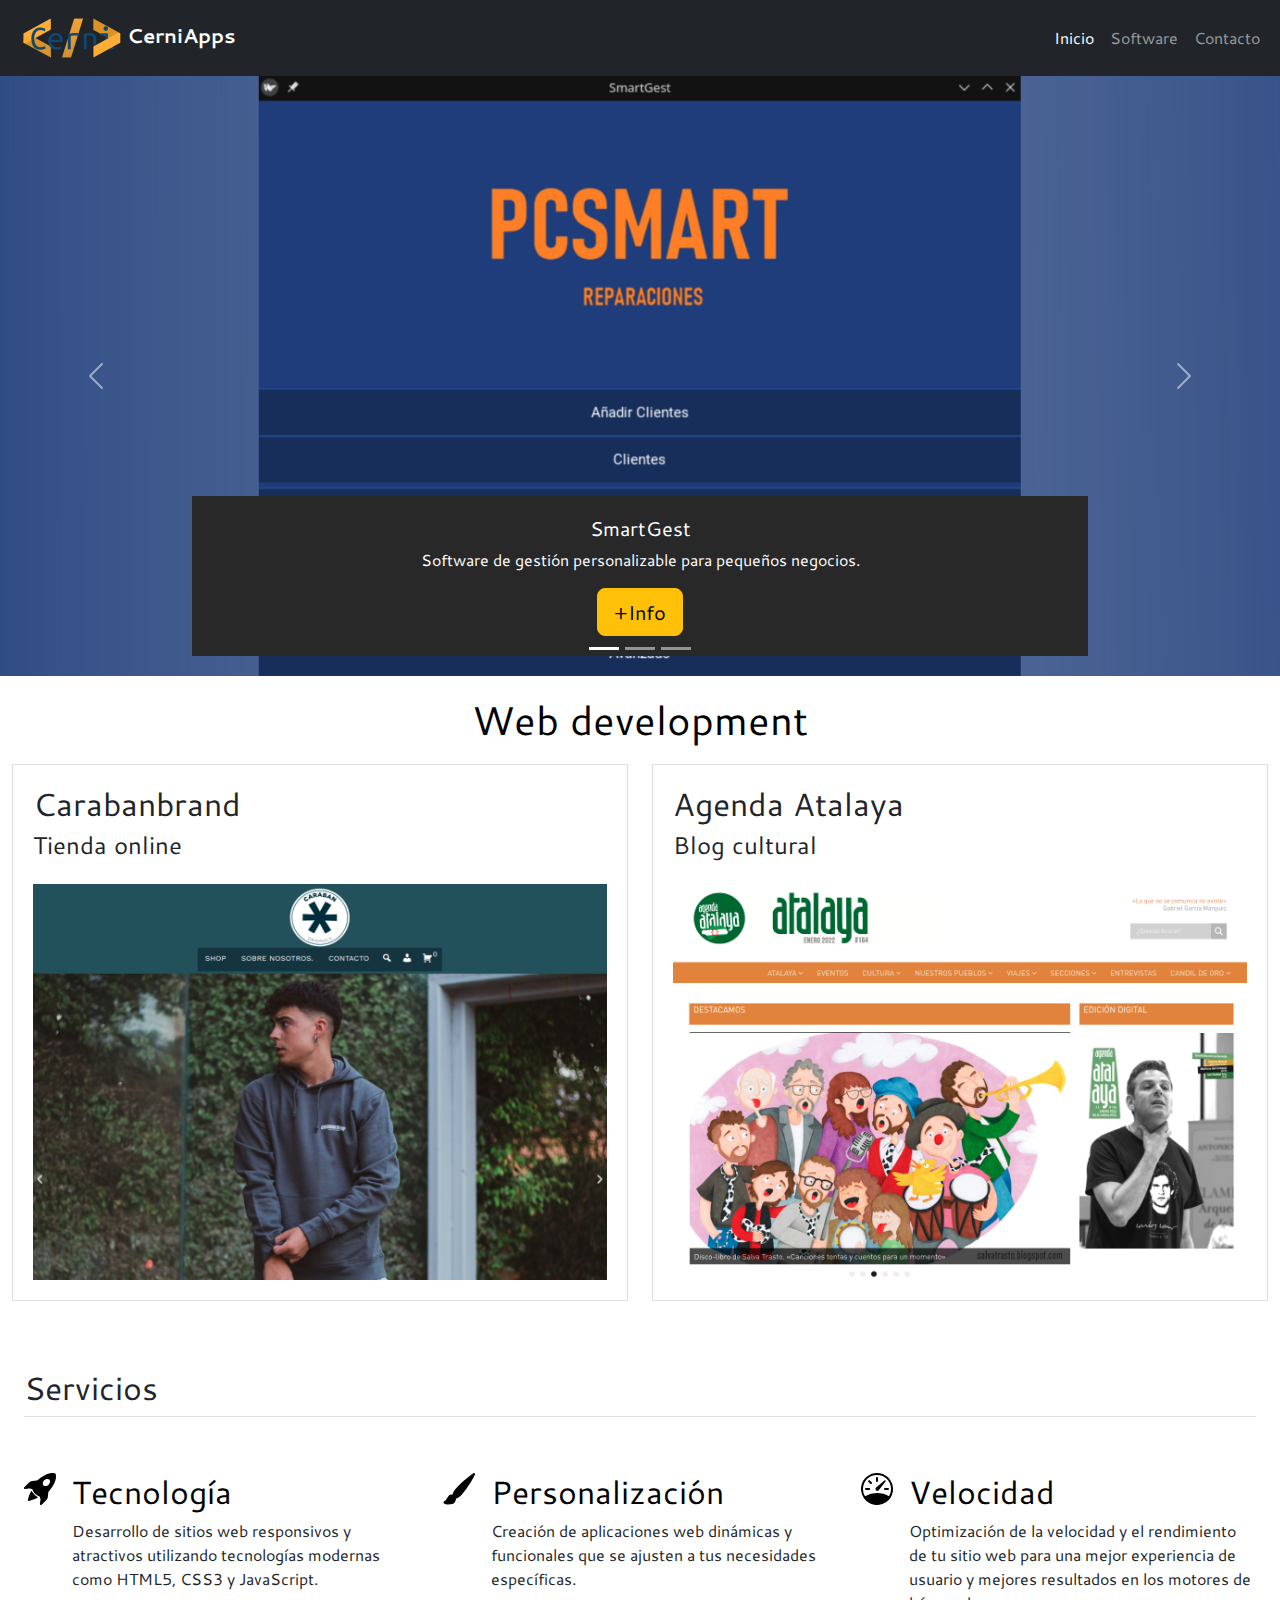
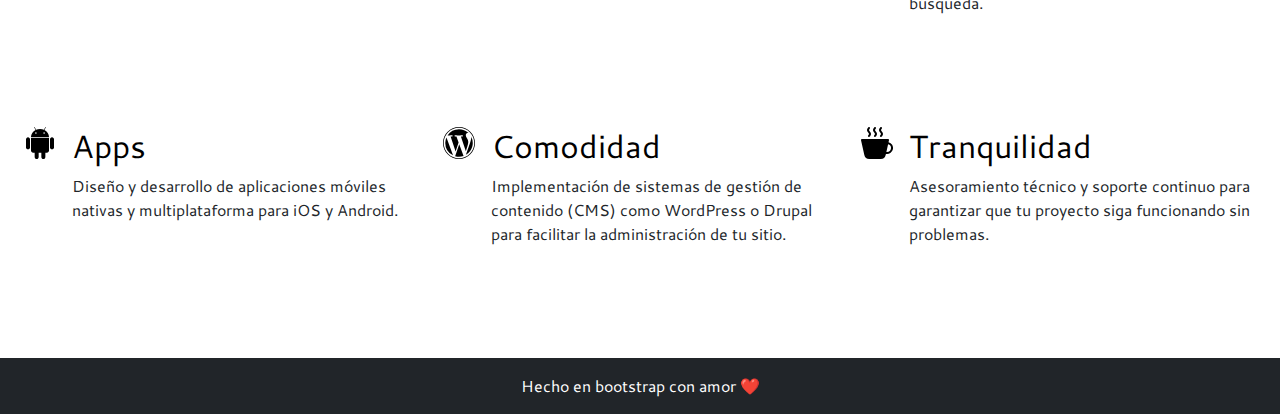
<file: index.html>
<!DOCTYPE html>
<html lang="en">
<head>
    <meta charset="UTF-8">
    <meta name="viewport" content="width=device-width, initial-scale=1.0">
    <title>CerniApps - Web and Apps</title>
    <!-- CSS -->
    <link href="https://cdn.jsdelivr.net/npm/bootstrap@5.3.3/dist/css/bootstrap.min.css" rel="stylesheet" integrity="sha384-QWTKZyjpPEjISv5WaRU9OFeRpok6YctnYmDr5pNlyT2bRjXh0JMhjY6hW+ALEwIH" crossorigin="anonymous">
    <link href="estilos.css" rel="stylesheet">
    <!--------->
    <link rel="preconnect" href="https://fonts.googleapis.com">
    <link rel="preconnect" href="https://fonts.gstatic.com" crossorigin>
    <link href="https://fonts.googleapis.com/css2?family=Cantarell:ital,wght@0,400;0,700;1,400;1,700&display=swap" rel="stylesheet">
</head>
<body>
    <header>
        <!-- Barra Navegacion -->
        <nav class="navbar navbar-expand-lg navbar-dark bg-dark">

            <!-- Contenido global -->
            <div class="container">

                <!-- Logo home -->
                <a class="navbar-brand" id="logo-text" href="./index.html">
                  <img id="logo" src="./media/cerni-logo.png" alt="...">
                  CerniApps
                </a>

                <!-- Boton toggle -->
                <button class="navbar-toggler" type="button" data-bs-toggle="collapse" data-bs-target="#navbarNav" aria-controls="navbarNav" aria-expanded="false" aria-label="Toggle navigation">
                    <span class="navbar-toggler-icon"></span>
                </button>
                
                <!-- Menu -->
                <div class="collapse navbar-collapse" id="navbarNav">
                    <ul class="navbar-nav ms-auto">
                        <li class="nav-item">
                            <a class="nav-link active" aria-current="page" href="./index.html">Inicio</a>
                        </li>
                        <li class="nav-item">
                            <a class="nav-link" href="./software.html">Software</a>
                        </li>
                        <li class="nav-item">
                            <a class="nav-link" href="./contacto.html">Contacto</a>
                        </li>
                    </ul>
                </div>
            </div>
        </nav>
    </header>
    <main>
      <!-- Contenido principal -->
      <div id="main">
        <!-- <div id="left">
        </div> -->
        <!-- Carrusel -->
        <div id="center" class="carousel slide" data-bs-ride="carousel">
          <div class="carousel-indicators">
            <button type="button" data-bs-target="#center" data-bs-slide-to="0" class="active" aria-current="true" aria-label="Slide 1"></button>
            <button type="button" data-bs-target="#center" data-bs-slide-to="1" aria-label="Slide 2"></button>
            <button type="button" data-bs-target="#center" data-bs-slide-to="2" aria-label="Slide 3"></button>
          </div>
          <div class="carousel-inner">
            <div class="carousel-item active">
              <img src="./media/SmartGest.png" class="d-block w-100" alt="...">
              <div class="carousel-caption" id="carousel-tag">
                <h5>SmartGest</h5>
                <p>Software de gestión personalizable para pequeños negocios.</p>
                <a class="btn btn-lg btn-warning" href="https://github.com/Cernical/SmartGest" target="_blank">+Info</a>
              </div>
            </div>
            <div class="carousel-item">
              <img src="./media/GlobalMark.png" class="d-block  w-100" alt="...">
              <div class="carousel-caption" id="carousel-tag">
                <h5>Globalmark</h5>
                <p>Benchmark escrito en Python que apsira ser de uso universal.</p>
                <a class="btn btn-lg btn-warning" href="https://github.com/Cernical/Globalmark" target="_blank">+Info</a>
              </div>
            </div>
            <div class="carousel-item">
              <img src="./media/MathGame.png" class="d-block w-100" alt="...">
              <div class="carousel-caption" id="carousel-tag">
                <h5>MathGame</h5>
                <p>App de minijuegos y curiosidades matemáticas.</p>
                <a class="btn btn-lg btn-warning" href="https://github.com/Cernical/MathGame-Android-Edition" target="_blank">+Info</a>
              </div>
            </div>
          </div>
          <button class="carousel-control-prev" type="button" data-bs-target="#center" data-bs-slide="prev">
            <span class="carousel-control-prev-icon" aria-hidden="true"></span>
            <span class="visually-hidden">Anterior</span>
          </button>
          <button class="carousel-control-next" type="button" data-bs-target="#center" data-bs-slide="next">
            <span class="carousel-control-next-icon" aria-hidden="true"></span>
            <span class="visually-hidden">Siguiente</span>
          </button>
        </div>
        <!-------------->
        <!-- <div id="right">
        </div> -->
      </div>
      <!-------------->
      <!--        Titulo Webs         -->
      <div class="container text-center">
        <h1 id="titulo-webs" style="color: rgb(0, 0, 0);">Web development</span>
      </div>
      <!-------------------------------->
      <!--   Grid webs    -->
      <div class="container">
        <div class="row">
          <div class="col-md-6">
            <div class="producto">
              <h2>Carabanbrand</h2>
              <h4>Tienda online</h4>
              <img class="mt-3" src="./media/Caraban.png" alt="Carabanbrand">
            </div>
          </div>
          <div class="col-md-6">
            <div class="producto">
              <h2>Agenda Atalaya</h2>
              <h4>Blog cultural</h4>
              <img class="mt-3" src="./media/Agenda.png" alt="Agenda Atalaya">
            </div>
          </div>
        </div>
      </div>
      <!-------------------->
      <!-- Servicios -->
      <div class="container px-4 py-5" id="hanging-icons">
        <h2 class="pb-2 border-bottom">Servicios</h2>
        <div class="row g-4 py-5 row-cols-1 row-cols-lg-3">
          <div class="col d-flex align-items-start">
            <div class="icon-square text-body-emphasis d-inline-flex align-items-center justify-content-center fs-4 flex-shrink-0 me-3">
              <svg xmlns="http://www.w3.org/2000/svg" width="32" height="32" fill="currentColor" class="bi bi-rocket-takeoff-fill" viewBox="0 0 16 16">
                <path d="M12.17 9.53c2.307-2.592 3.278-4.684 3.641-6.218.21-.887.214-1.58.16-2.065a3.6 3.6 0 0 0-.108-.563 2 2 0 0 0-.078-.23V.453c-.073-.164-.168-.234-.352-.295a2 2 0 0 0-.16-.045 4 4 0 0 0-.57-.093c-.49-.044-1.19-.03-2.08.188-1.536.374-3.618 1.343-6.161 3.604l-2.4.238h-.006a2.55 2.55 0 0 0-1.524.734L.15 7.17a.512.512 0 0 0 .433.868l1.896-.271c.28-.04.592.013.955.132.232.076.437.16.655.248l.203.083c.196.816.66 1.58 1.275 2.195.613.614 1.376 1.08 2.191 1.277l.082.202c.089.218.173.424.249.657.118.363.172.676.132.956l-.271 1.9a.512.512 0 0 0 .867.433l2.382-2.386c.41-.41.668-.949.732-1.526zm.11-3.699c-.797.8-1.93.961-2.528.362-.598-.6-.436-1.733.361-2.532.798-.799 1.93-.96 2.528-.361s.437 1.732-.36 2.531Z"/>
                <path d="M5.205 10.787a7.6 7.6 0 0 0 1.804 1.352c-1.118 1.007-4.929 2.028-5.054 1.903-.126-.127.737-4.189 1.839-5.18.346.69.837 1.35 1.411 1.925"/>
              </svg>
            </div>
            <div>
              <h3 class="fs-2 text-body-emphasis">Tecnología</h3>
              <p>Desarrollo de sitios web responsivos y atractivos utilizando tecnologías modernas como HTML5, CSS3 y JavaScript.</p>
            </div>
          </div>
          <div class="col d-flex align-items-start">
            <div class="icon-square text-body-emphasis d-inline-flex align-items-center justify-content-center fs-4 flex-shrink-0 me-3">
              <svg xmlns="http://www.w3.org/2000/svg" width="32" height="32" fill="currentColor" class="bi bi-brush-fill" viewBox="0 0 16 16">
                <path d="M15.825.12a.5.5 0 0 1 .132.584c-1.53 3.43-4.743 8.17-7.095 10.64a6.1 6.1 0 0 1-2.373 1.534c-.018.227-.06.538-.16.868-.201.659-.667 1.479-1.708 1.74a8.1 8.1 0 0 1-3.078.132 4 4 0 0 1-.562-.135 1.4 1.4 0 0 1-.466-.247.7.7 0 0 1-.204-.288.62.62 0 0 1 .004-.443c.095-.245.316-.38.461-.452.394-.197.625-.453.867-.826.095-.144.184-.297.287-.472l.117-.198c.151-.255.326-.54.546-.848.528-.739 1.201-.925 1.746-.896q.19.012.348.048c.062-.172.142-.38.238-.608.261-.619.658-1.419 1.187-2.069 2.176-2.67 6.18-6.206 9.117-8.104a.5.5 0 0 1 .596.04"/>
              </svg>
            </div>
            <div>
              <h3 class="fs-2 text-body-emphasis">Personalización</h3>
              <p>Creación de aplicaciones web dinámicas y funcionales que se ajusten a tus necesidades específicas.</p>
            </div>
          </div>
          <div class="col d-flex align-items-start">
            <div class="icon-square text-body-emphasis d-inline-flex align-items-center justify-content-center fs-4 flex-shrink-0 me-3">
              <svg xmlns="http://www.w3.org/2000/svg" width="32" height="32" fill="currentColor" class="bi bi-speedometer" viewBox="0 0 16 16">
                <path d="M8 2a.5.5 0 0 1 .5.5V4a.5.5 0 0 1-1 0V2.5A.5.5 0 0 1 8 2M3.732 3.732a.5.5 0 0 1 .707 0l.915.914a.5.5 0 1 1-.708.708l-.914-.915a.5.5 0 0 1 0-.707M2 8a.5.5 0 0 1 .5-.5h1.586a.5.5 0 0 1 0 1H2.5A.5.5 0 0 1 2 8m9.5 0a.5.5 0 0 1 .5-.5h1.5a.5.5 0 0 1 0 1H12a.5.5 0 0 1-.5-.5m.754-4.246a.39.39 0 0 0-.527-.02L7.547 7.31A.91.91 0 1 0 8.85 8.569l3.434-4.297a.39.39 0 0 0-.029-.518z"/>
                <path fill-rule="evenodd" d="M6.664 15.889A8 8 0 1 1 9.336.11a8 8 0 0 1-2.672 15.78zm-4.665-4.283A11.95 11.95 0 0 1 8 10c2.186 0 4.236.585 6.001 1.606a7 7 0 1 0-12.002 0"/>
              </svg>
            </div>
            <div>
              <h3 class="fs-2 text-body-emphasis">Velocidad</h3>
              <p>Optimización de la velocidad y el rendimiento de tu sitio web para una mejor experiencia de usuario y mejores resultados en los motores de búsqueda.</p>
            </div>
          </div>
        </div>
        <div class="row g-4 py-5 row-cols-1 row-cols-lg-3">
          <div class="col d-flex align-items-start">
            <div class="icon-square text-body-emphasis d-inline-flex align-items-center justify-content-center fs-4 flex-shrink-0 me-3">
              <svg xmlns="http://www.w3.org/2000/svg" width="32" height="32" fill="currentColor" class="bi bi-android2" viewBox="0 0 16 16">
                <path d="m10.213 1.471.691-1.26q.069-.124-.048-.192-.128-.057-.195.058l-.7 1.27A4.8 4.8 0 0 0 8.005.941q-1.032 0-1.956.404l-.7-1.27Q5.281-.037 5.154.02q-.117.069-.049.193l.691 1.259a4.25 4.25 0 0 0-1.673 1.476A3.7 3.7 0 0 0 3.5 5.02h9q0-1.125-.623-2.072a4.27 4.27 0 0 0-1.664-1.476ZM6.22 3.303a.37.37 0 0 1-.267.11.35.35 0 0 1-.263-.11.37.37 0 0 1-.107-.264.37.37 0 0 1 .107-.265.35.35 0 0 1 .263-.11q.155 0 .267.11a.36.36 0 0 1 .112.265.36.36 0 0 1-.112.264m4.101 0a.35.35 0 0 1-.262.11.37.37 0 0 1-.268-.11.36.36 0 0 1-.112-.264q0-.154.112-.265a.37.37 0 0 1 .268-.11q.155 0 .262.11a.37.37 0 0 1 .107.265q0 .153-.107.264M3.5 11.77q0 .441.311.75.311.306.76.307h.758l.01 2.182q0 .414.292.703a.96.96 0 0 0 .7.288.97.97 0 0 0 .71-.288.95.95 0 0 0 .292-.703v-2.182h1.343v2.182q0 .414.292.703a.97.97 0 0 0 .71.288.97.97 0 0 0 .71-.288.95.95 0 0 0 .292-.703v-2.182h.76q.436 0 .749-.308.31-.307.311-.75V5.365h-9zm10.495-6.587a.98.98 0 0 0-.702.278.9.9 0 0 0-.293.685v4.063q0 .406.293.69a.97.97 0 0 0 .702.284q.42 0 .712-.284a.92.92 0 0 0 .293-.69V6.146a.9.9 0 0 0-.293-.685 1 1 0 0 0-.712-.278m-12.702.283a1 1 0 0 1 .712-.283q.41 0 .702.283a.9.9 0 0 1 .293.68v4.063a.93.93 0 0 1-.288.69.97.97 0 0 1-.707.284 1 1 0 0 1-.712-.284.92.92 0 0 1-.293-.69V6.146q0-.396.293-.68"/>
              </svg>
            </div>
            <div>
              <h3 class="fs-2 text-body-emphasis">Apps</h3>
              <p>Diseño y desarrollo de aplicaciones móviles nativas y multiplataforma para iOS y Android.</p>
            </div>
          </div>
          <div class="col d-flex align-items-start">
            <div class="icon-square text-body-emphasis d-inline-flex align-items-center justify-content-center fs-4 flex-shrink-0 me-3">
              <svg xmlns="http://www.w3.org/2000/svg" width="32" height="32" fill="currentColor" class="bi bi-wordpress" viewBox="0 0 16 16">
                <path d="M12.633 7.653c0-.848-.305-1.435-.566-1.892l-.08-.13c-.317-.51-.594-.958-.594-1.48 0-.63.478-1.218 1.152-1.218q.03 0 .058.003l.031.003A6.84 6.84 0 0 0 8 1.137 6.86 6.86 0 0 0 2.266 4.23c.16.005.313.009.442.009.717 0 1.828-.087 1.828-.087.37-.022.414.521.044.565 0 0-.371.044-.785.065l2.5 7.434 1.5-4.506-1.07-2.929c-.369-.022-.719-.065-.719-.065-.37-.022-.326-.588.043-.566 0 0 1.134.087 1.808.087.718 0 1.83-.087 1.83-.087.37-.022.413.522.043.566 0 0-.372.043-.785.065l2.48 7.377.684-2.287.054-.173c.27-.86.469-1.495.469-2.046zM1.137 8a6.86 6.86 0 0 0 3.868 6.176L1.73 5.206A6.8 6.8 0 0 0 1.137 8"/>
                <path d="M6.061 14.583 8.121 8.6l2.109 5.78q.02.05.049.094a6.85 6.85 0 0 1-4.218.109m7.96-9.876q.046.328.047.706c0 .696-.13 1.479-.522 2.458l-2.096 6.06a6.86 6.86 0 0 0 2.572-9.224z"/>
                <path fill-rule="evenodd" d="M0 8c0-4.411 3.589-8 8-8s8 3.589 8 8-3.59 8-8 8-8-3.589-8-8m.367 0c0 4.209 3.424 7.633 7.633 7.633S15.632 12.209 15.632 8C15.632 3.79 12.208.367 8 .367 3.79.367.367 3.79.367 8"/>
              </svg>
            </div>
            <div>
              <h3 class="fs-2 text-body-emphasis">Comodidad</h3>
              <p>Implementación de sistemas de gestión de contenido (CMS) como WordPress o Drupal para facilitar la administración de tu sitio.</p>
            </div>
          </div>
          <div class="col d-flex align-items-start">
            <div class="icon-square text-body-emphasis d-inline-flex align-items-center justify-content-center fs-4 flex-shrink-0 me-3">
              <svg xmlns="http://www.w3.org/2000/svg" width="32" height="32" fill="currentColor" class="bi bi-cup-hot-fill" viewBox="0 0 16 16">
                <path fill-rule="evenodd" d="M.5 6a.5.5 0 0 0-.488.608l1.652 7.434A2.5 2.5 0 0 0 4.104 16h5.792a2.5 2.5 0 0 0 2.44-1.958l.131-.59a3 3 0 0 0 1.3-5.854l.221-.99A.5.5 0 0 0 13.5 6zM13 12.5a2 2 0 0 1-.316-.025l.867-3.898A2.001 2.001 0 0 1 13 12.5"/>
                <path d="m4.4.8-.003.004-.014.019a4 4 0 0 0-.204.31 2 2 0 0 0-.141.267c-.026.06-.034.092-.037.103v.004a.6.6 0 0 0 .091.248c.075.133.178.272.308.445l.01.012c.118.158.26.347.37.543.112.2.22.455.22.745 0 .188-.065.368-.119.494a3 3 0 0 1-.202.388 5 5 0 0 1-.253.382l-.018.025-.005.008-.002.002A.5.5 0 0 1 3.6 4.2l.003-.004.014-.019a4 4 0 0 0 .204-.31 2 2 0 0 0 .141-.267c.026-.06.034-.092.037-.103a.6.6 0 0 0-.09-.252A4 4 0 0 0 3.6 2.8l-.01-.012a5 5 0 0 1-.37-.543A1.53 1.53 0 0 1 3 1.5c0-.188.065-.368.119-.494.059-.138.134-.274.202-.388a6 6 0 0 1 .253-.382l.025-.035A.5.5 0 0 1 4.4.8m3 0-.003.004-.014.019a4 4 0 0 0-.204.31 2 2 0 0 0-.141.267c-.026.06-.034.092-.037.103v.004a.6.6 0 0 0 .091.248c.075.133.178.272.308.445l.01.012c.118.158.26.347.37.543.112.2.22.455.22.745 0 .188-.065.368-.119.494a3 3 0 0 1-.202.388 5 5 0 0 1-.253.382l-.018.025-.005.008-.002.002A.5.5 0 0 1 6.6 4.2l.003-.004.014-.019a4 4 0 0 0 .204-.31 2 2 0 0 0 .141-.267c.026-.06.034-.092.037-.103a.6.6 0 0 0-.09-.252A4 4 0 0 0 6.6 2.8l-.01-.012a5 5 0 0 1-.37-.543A1.53 1.53 0 0 1 6 1.5c0-.188.065-.368.119-.494.059-.138.134-.274.202-.388a6 6 0 0 1 .253-.382l.025-.035A.5.5 0 0 1 7.4.8m3 0-.003.004-.014.019a4 4 0 0 0-.204.31 2 2 0 0 0-.141.267c-.026.06-.034.092-.037.103v.004a.6.6 0 0 0 .091.248c.075.133.178.272.308.445l.01.012c.118.158.26.347.37.543.112.2.22.455.22.745 0 .188-.065.368-.119.494a3 3 0 0 1-.202.388 5 5 0 0 1-.252.382l-.019.025-.005.008-.002.002A.5.5 0 0 1 9.6 4.2l.003-.004.014-.019a4 4 0 0 0 .204-.31 2 2 0 0 0 .141-.267c.026-.06.034-.092.037-.103a.6.6 0 0 0-.09-.252A4 4 0 0 0 9.6 2.8l-.01-.012a5 5 0 0 1-.37-.543A1.53 1.53 0 0 1 9 1.5c0-.188.065-.368.119-.494.059-.138.134-.274.202-.388a6 6 0 0 1 .253-.382l.025-.035A.5.5 0 0 1 10.4.8"/>
              </svg>
            </div>
            <div>
              <h3 class="fs-2 text-body-emphasis">Tranquilidad</h3>
              <p>Asesoramiento técnico y soporte continuo para garantizar que tu proyecto siga funcionando sin problemas.</p>
            </div>
          </div>
        </div>
      </div>
      <!------------------------->
    </main>
    <footer class="footer mt-auto py-3 bg-dark">
        <!-- Contenido pie -->
        <div class="container text-center">
          <span style="color: white;">Hecho en bootstrap con amor ❤️</span>
        </div>
    </footer>
    <script src="https://cdn.jsdelivr.net/npm/bootstrap@5.3.3/dist/js/bootstrap.bundle.min.js" integrity="sha384-YvpcrYf0tY3lHB60NNkmXc5s9fDVZLESaAA55NDzOxhy9GkcIdslK1eN7N6jIeHz" crossorigin="anonymous"></script>
</body>
</html>
</file>
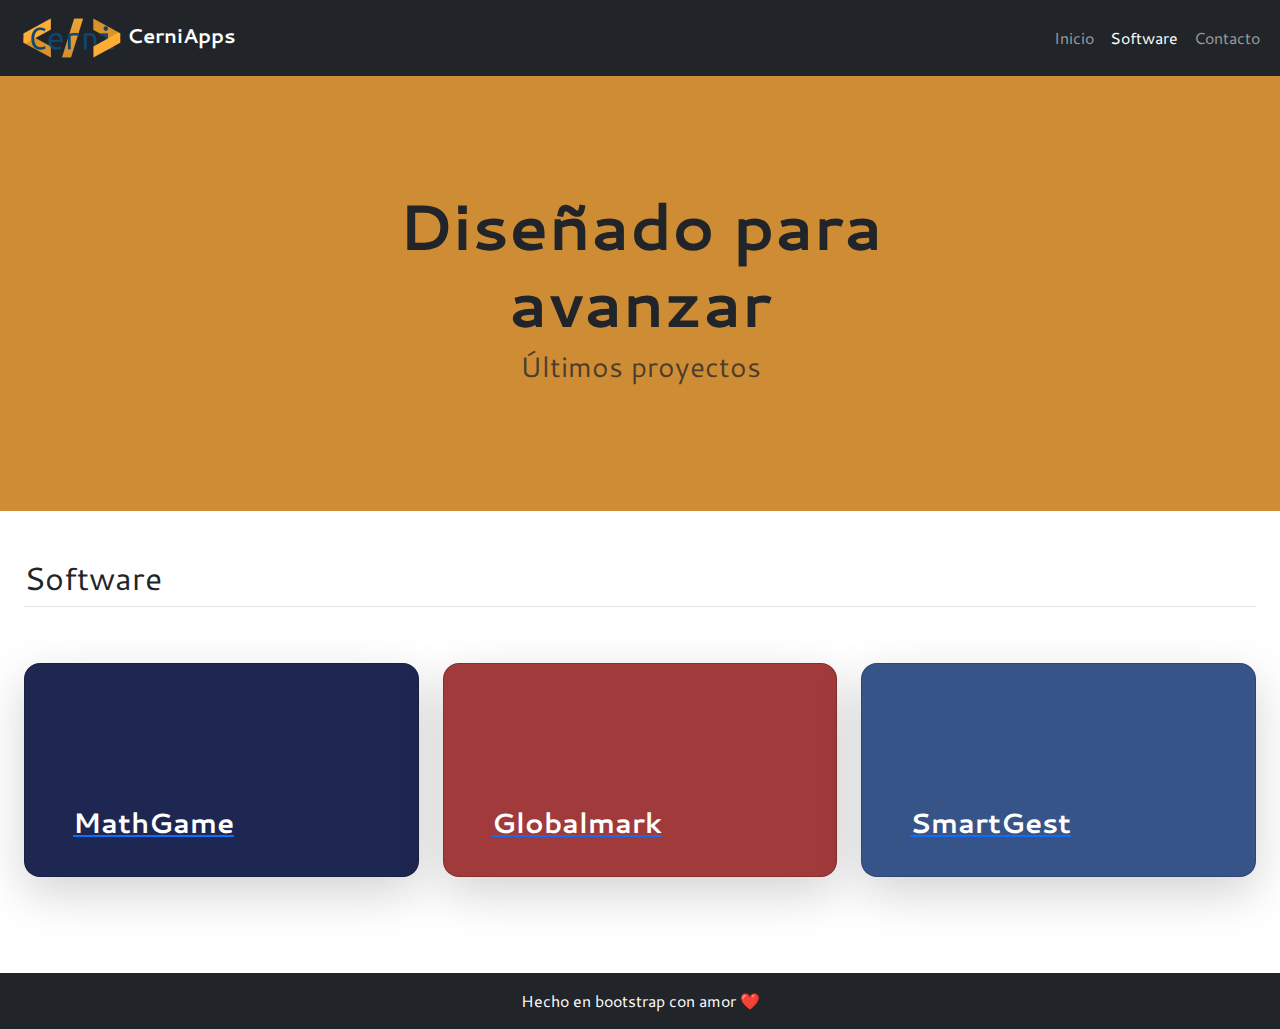
<file: software.html>
<!DOCTYPE html>
<html lang="en">
<head>
    <meta charset="UTF-8">
    <meta name="viewport" content="width=device-width, initial-scale=1.0">
    <title>CerniApps - Web and Apps</title>
    <!-- CSS -->
    <link href="https://cdn.jsdelivr.net/npm/bootstrap@5.3.3/dist/css/bootstrap.min.css" rel="stylesheet" integrity="sha384-QWTKZyjpPEjISv5WaRU9OFeRpok6YctnYmDr5pNlyT2bRjXh0JMhjY6hW+ALEwIH" crossorigin="anonymous">
    <link href="estilos.css" rel="stylesheet">
    <!--------->
    <link rel="preconnect" href="https://fonts.googleapis.com">
    <link rel="preconnect" href="https://fonts.gstatic.com" crossorigin>
    <link href="https://fonts.googleapis.com/css2?family=Cantarell:ital,wght@0,400;0,700;1,400;1,700&display=swap" rel="stylesheet">
</head>
<body>
    <header>
        <!-- Barra Navegacion -->
        <nav class="navbar navbar-expand-lg navbar-dark bg-dark">

            <!-- Contenido global -->
            <div class="container">

                <!-- Logo home -->
                <a class="navbar-brand" id="logo-text" href="./index.html">
                  <img id="logo" src="./media/cerni-logo.png" alt="...">
                  CerniApps
                </a>

                <!-- Boton toggle -->
                <button class="navbar-toggler" type="button" data-bs-toggle="collapse" data-bs-target="#navbarNav" aria-controls="navbarNav" aria-expanded="false" aria-label="Toggle navigation">
                    <span class="navbar-toggler-icon"></span>
                </button>
                
                <!-- Menu -->
                <div class="collapse navbar-collapse" id="navbarNav">
                    <ul class="navbar-nav ms-auto">
                        <li class="nav-item">
                            <a class="nav-link" href="./index.html">Inicio</a>
                        </li>
                        <li class="nav-item">
                            <a class="nav-link active" aria-current="page" href="./software.html">Software</a>
                        </li>
                        <li class="nav-item">
                            <a class="nav-link" href="./contacto.html">Contacto</a>
                        </li>
                    </ul>
                </div>
            </div>
        </nav>
    </header>
    <main>
      <div class="position-relative overflow-hidden p-3 p-md-5 text-center" id="banner-software">
        <div class="col-md-6 p-lg-5 mx-auto my-3">
          <h1 class="display-3 fw-bold">Diseñado para avanzar</h1>
          <h3 class="fw-normal text-muted mb-3">Últimos proyectos</h3>
        </div>
        <div class="product-device shadow-sm d-none d-md-block"></div>
        <div class="product-device product-device-2 shadow-sm d-none d-md-block"></div>
      </div>

      <div class="container px-4 py-5" id="custom-cards">
        <h2 class="pb-2 border-bottom">Software</h2>
    
        <div class="row row-cols-1 row-cols-lg-3 align-items-stretch g-4 py-5">
          
          <a href="https://github.com/Cernical/MathGame-Android-Edition" target="_blank">
            <div class="col">
              <div class="card card-cover h-100 overflow-hidden rounded-4 shadow-lg" style="background-color: rgb(30, 39, 82);">
                <div class="d-flex flex-column h-100 p-5 pb-3 text-white text-shadow-1">
                  <h3 class="pt-5 mt-5 mb-4 display-7 lh-1 fw-bold">MathGame</h3>
                </div>
              </div>
            </div>
          </a>

          <a href="https://github.com/Cernical/Globalmark" target="_blank">
            <div class="col">
              <div class="card card-cover h-100 overflow-hidden rounded-4 shadow-lg" style="background-color: rgb(161, 58, 59);">
                <div class="d-flex flex-column h-100 p-5 pb-3 text-white text-shadow-1">
                  <h3 class="pt-5 mt-5 mb-4 display-7 lh-1 fw-bold">Globalmark</h3>
                </div>
              </div>
            </div>
          </a>
    
          <a href="https://github.com/Cernical/SmartGest" target="_blank">
            <div class="col">
              <div class="card card-cover h-100 overflow-hidden rounded-4 shadow-lg" style="background-color: rgb(55, 84, 136);">
                <div class="d-flex flex-column h-100 p-5 pb-3 text-white text-shadow-1">
                  <h3 class="pt-5 mt-5 mb-4 display-7 lh-1 fw-bold">SmartGest</h3>
                </div>
              </div>
            </div>
          </a>
        </div>
      </div>

    </main>
    <footer class="footer mt-auto py-3 bg-dark">
        <!-- Contenido pie -->
        <div class="container text-center">
          <span style="color: white;">Hecho en bootstrap con amor ❤️</span>
        </div>
    </footer>
    <script src="https://cdn.jsdelivr.net/npm/bootstrap@5.3.3/dist/js/bootstrap.bundle.min.js" integrity="sha384-YvpcrYf0tY3lHB60NNkmXc5s9fDVZLESaAA55NDzOxhy9GkcIdslK1eN7N6jIeHz" crossorigin="anonymous"></script>
</body>
</html>
</file>
<file: estilos.css>
body {
    font-family: "Cantarell", sans-serif;
    font-weight: 400;
    font-style: normal;
}

body>main>#main{
    display: flex;
    justify-content: center;
}

body>main>#main>#left{
    width: 0%; /* El ancho del div en porcentaje */
    margin: 0 1%; /* Margen entre los div */
}

body>main>#main>#center{
    width: 100%; /* El ancho del div en porcentaje */
    margin: 0; /* Margen entre los div */
}

body>main>#main>#right{
    width: 0%; /* El ancho del div en porcentaje */
    margin: 0 1%; /* Margen entre los div */
}

.container {
    max-width: 100%;
}

.producto {
    border: 1px solid #ddd;
    padding: 20px;
    margin-bottom: 20px;
    max-height: 100%;
}

.producto img {
    max-width: 100%;
    height: auto;
}

#titulo-webs {
    margin: 20px;
}

#carousel-tag {
    background-color: rgb(40, 40, 40);
}

#banner-software {
    background-color: rgb(206, 140, 53);
}

#logo {
    max-width: 100px;
    margin-left: 10px;
}

#logo-text {
    font-family: "Cantarell", sans-serif;
    font-weight: 700;
    font-style: normal;
}

/* Contacto */

.contact-section {
    background: #fff;
    padding: 30px;
    box-shadow: 0 0 10px rgba(0,0,0,0.1);
    border-radius: 8px;
    margin-bottom: 14px;
}
.contact-info {
    margin-bottom: 30px;
}
.contact-info h3 {
    margin-bottom: 15px;
}
.contact-info p {
    margin-bottom: 5px;
    color: #333;
}
.btn-primary {
    border-radius: 50px;
}
.btn-primary {
    margin-top: 10px;
    background-color: rgb(206, 140, 53);
    border-color: rgb(206, 140, 53);
    transition: background-color 0.3s, border-color 0.3s;
}
.btn-primary:hover {
    background-color: rgb(206, 140, 53);
    border-color: rgb(206, 140, 53);
}
</file>
